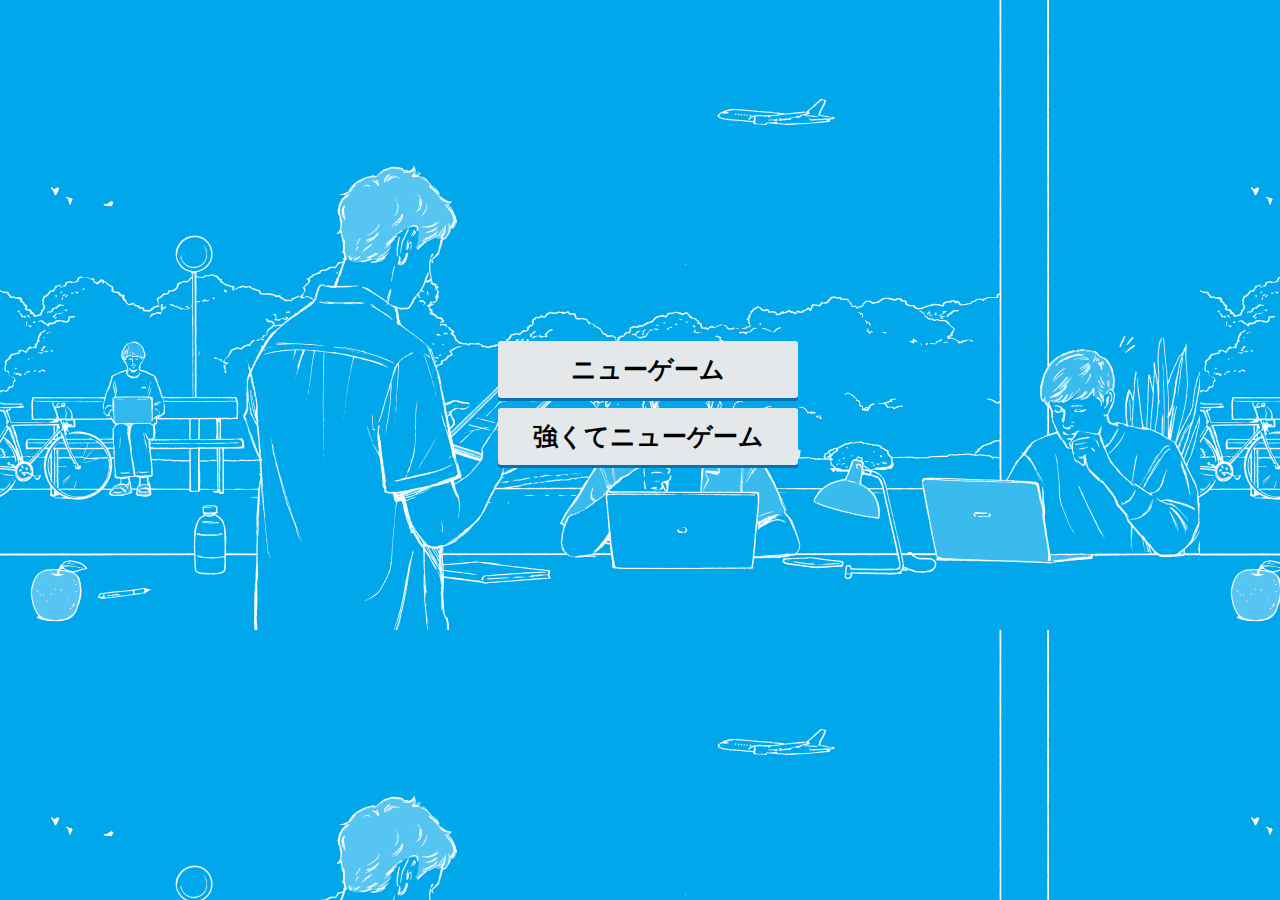
<file: index.html>
<!DOCTYPE html>
<html lang="ja">

<head>
    <meta charset="UTF-8">
    <meta http-equiv="X-UA-Compatible" content="IE=edge">
    <meta name="viewport" content="width=device-width, initial-scale=1.0">
    <title>すごろくエスト</title>
    <link rel="icon" href="images/favicon.ico">
    <link rel="stylesheet" type="text/css" href="style.css" />
    <script src="https://ajax.googleapis.com/ajax/libs/jquery/3.6.0/jquery.min.js"></script>
    <script src="main.js"></script>
</head>

<body class="fadeaout">
    <!-- <p><input type="button" id="btn" value="サイコロを振る" onclick="saikoro()"></p>
    <div id="saikoro"></div> -->
    <div>
        <h1>すごろクエスト</h1>
        <p>～GGAへの道～</p>
    </div>
    <div class="button">
        <div class="button"><a href="saikoroFirst/saikoro.html">ニューゲーム</a></div>
        <div class="button"><a href="15map/15map.html">強くてニューゲーム</a></div>
    </div>

</body>

</html>
</file>
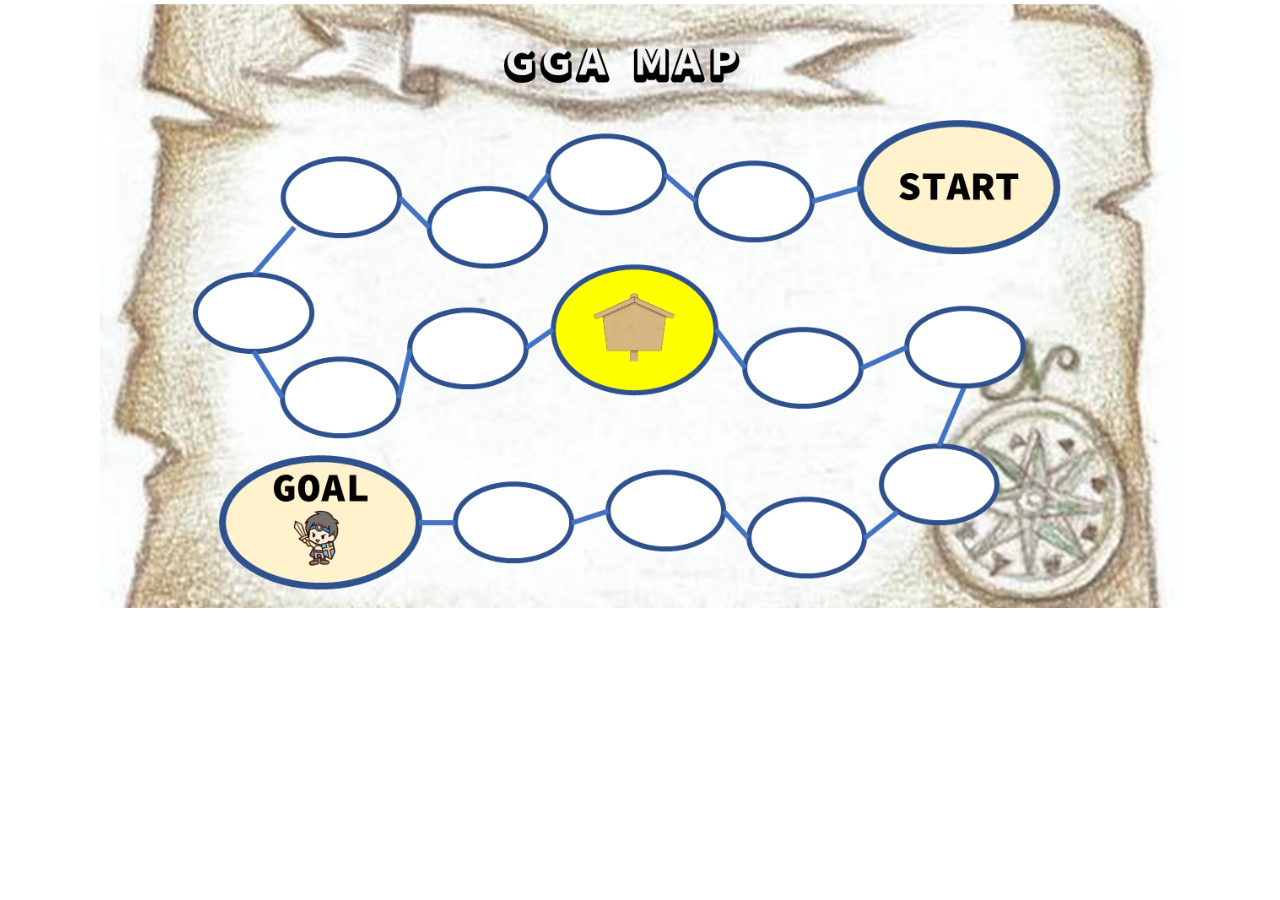
<file: 15map/15map.html>
<!DOCTYPE html>
<html lang="ja">

<head>
    <meta charset="UTF-8">
    <meta http-equiv="X-UA-Compatible" content="IE=edge">
    <meta name="viewport" content="width=device-width, initial-scale=1.0">
    <title>すごろくエスト</title>
    <link rel="icon" href="../images/favicon.ico">
    <link rel="stylesheet" href="15map.css">
    <!-- <script src="saikoro.js"></script> -->
    <script src="15map.js"></script>
    <script src="https://ajax.googleapis.com/ajax/libs/jquery/3.6.0/jquery.min.js"></script>
    <META http-equiv="Refresh" content="3;URL=../bossEasy/boss.html">

</head>

<body id="a">
    <!-- <div id="saikoro" class="saikoro_position">test</div>
    <p class="saiko">
        <input type="button" id="btn" value="サイコロを振る" onclick="saikoro()">
    </p> -->
    <div class="Item">ラスボス襲来</div>


</body>

</html>
</file>
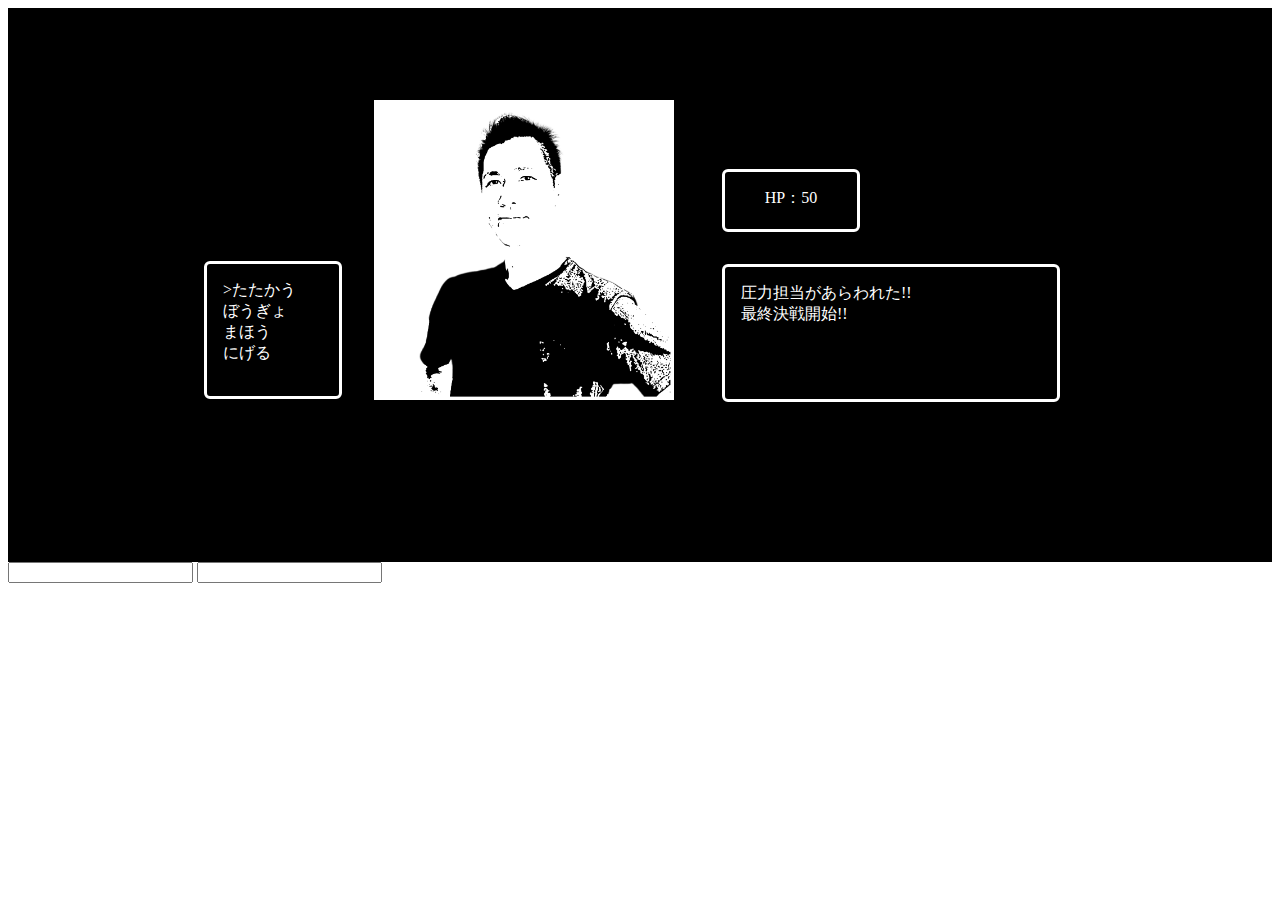
<file: boss/boss.html>
<!DOCTYPE html>
<html lang="ja">

<head>
    <meta charset="UTF-8">
    <meta http-equiv="X-UA-Compatible" content="IE=edge">
    <meta name="viewport" content="width=device-width, initial-scale=1.0">
    <title>すごろくエスト</title>
    <link rel="icon" href="../images/favicon.ico">
    <!-- <link rel="stylesheet" href="boss.css"> -->
    <!-- <script src="boss.js"></script> -->
    <script src="https://ajax.googleapis.com/ajax/libs/jquery/3.6.0/jquery.min.js"></script>

</head>


<body>
    <script>
        let menu_id = 0;

        //キー入力による分岐処理
        function game_keydown() {
            switch (event.keyCode) {
                case 37: //カーソルキーの左
                    document.getElementById("game_control").value = "←";
                    break;
                case 38: //カーソルキーの上
                    document.getElementById("game_control").value = "↑";
                    if (menu_id <= 1) {
                        activeMenu(4);
                    } else {
                        activeMenu(menu_id - 1);
                    }
                    break;
                case 39: //カーソルキーの右
                    document.getElementById("game_control").value = "→";
                    break;
                case 40: //カーソルキーの下
                    document.getElementById("game_control").value = "↓";
                    if (menu_id >= 4) {
                        activeMenu(1);
                    } else {
                        activeMenu(menu_id + 1);
                    }
                    break;
                case 13: //エンターキー
                    doCommand(menu_id);
                    break;
                default: //その他の場合はキーコードを表示
                    document.getElementById("game_control").value = "キーコード:" + event.keyCode;
                    break;
            }
        }

        function activeMenu(id) {
            if (menu_id == id) {
                //前回と同じメニューが選ばれた場合はコマンドを実行
                doCommand(id);
            } else {
                if (menu_id != 0) {
                    //現在のメニューのカーソルを消す
                    document.getElementById('menu' + menu_id).className = 'menu';
                }
                //今回選ばれたメニューにカーソルを表示
                document.getElementById('menu' + id).className = 'menu menu-active';
                menu_id = id;
            }
        }

        let dmg = 0;
        let hp = 50;
        //コマンドの実行
        function doCommand(command_id) {
            document.getElementById("game_control").value = "コマンド番号:" + command_id;
            const randomNumber = Math.floor(Math.random() * 3) + 5;
            console.log(randomNumber);


            if (command_id === 1) {
                if (randomNumber === 5) {
                    document.getElementById('message').innerHTML = '<span class="message">りゅうじのこうげき!<br>圧力担当もこうげきを仕掛けてきた!<br>相打ちによりダメージ無し!!<br> </span> '
                    dmg += 0;
                    console.log(dmg);
                }
            }


            if (command_id === 1) {
                if (randomNumber === 6) {
                    document.getElementById('message').innerHTML = '<span class="message">りゅうじのこうげき!<br>圧力担当は身を守っている!<br>圧力担当に10のダメージを与えた!!</span>';
                    dmg += 10;
                    console.log(dmg);
                }
            }

            if (command_id === 1) {
                if (randomNumber === 7) {
                    document.getElementById('message').innerHTML = '<span class="message">りゅうじのこうげき!<br>圧力担当がプレッシャーをかけてきた!<br>りゅうじは10のダメージを受けた!!</span>';
                    dmg += 0;
                    console.log(dmg);
                }
            }


            if (command_id === 2) {
                if (randomNumber === 5) {
                    document.getElementById('message').innerHTML = '<span class="message">りゅうじは身を守っている!<br>圧力担当はこうげきを仕掛けてきた!<br>りゅうじは10のダメージを受けた!!</span>';
                    dmg += 0;
                    console.log(dmg);
                }
            }



            if (command_id === 2) {
                if (randomNumber === 6) {
                    document.getElementById('message').innerHTML = '<span class="message">りゅうじは身を守っている!<br>圧力担当も身を守っている!<br>お互いにダメージ無し!!</span>';
                    dmg += 0;
                    console.log(dmg);
                }
            }

            if (command_id === 2) {
                if (randomNumber === 7) {
                    document.getElementById('message').innerHTML = '<span class="message">りゅうじは身を守っている!<br>圧力担当はまほうを唱えたが失敗!<br>圧力担当に10のダメージ!!</span>';
                    dmg += 10;
                    console.log(dmg);
                }
            }



            if (command_id === 3) {
                if (randomNumber === 5) {
                    document.getElementById('message').innerHTML = '<span class="message">りゅうじはまほうを唱えた!<br>圧力担当はこうげきを仕掛けてきた!<br>圧力担当に10のダメージを与えた!!</span>';
                    dmg += 10;
                    console.log(dmg);
                }
            }



            if (command_id === 3) {
                if (randomNumber === 6) {
                    document.getElementById('message').innerHTML = '<span class="message">りゅうじはまほうを唱えたが失敗!<br>圧力担当は身を守っている!<br>りゅうじは10のダメージを受けた!!</span>';
                    dmg += 0;
                    console.log(dmg);
                }
            }

            if (command_id === 3) {
                if (randomNumber === 7) {
                    document.getElementById('message').innerHTML = '<span class="message">りゅうじはまほうを唱えた!<br>圧力担当もまほうを唱えた!<br>お互いのまほうを打消しダメージ無し!!</span>';
                    dmg += 0;
                    console.log(dmg);
                }
            }
            if (command_id === 4) {

                document.getElementById('message').innerHTML = '<span class="message">やっぱり、にげちゃダメだ！</span>';
                dmg += 0
                console.log(dmg);
            }
            if (dmg == 0) {
                document.getElementById('hp').innerHTML = '<span class="hpBox_01">HP：50</span>';
            }
            if (dmg == 10) {
                document.getElementById('hp').innerHTML = '<span class="hpBox_01">HP：40</span>';
            }
            if (dmg == 20) {
                document.getElementById('hp').innerHTML = '<span class="hpBox_01">HP：30</span>';
            }

            if (dmg == 30) {
                document.getElementById('hp').innerHTML = '<span class="hpBox_01">HP：20</span>';
            }

            if (dmg == 40) {
                document.getElementById('hp').innerHTML = '<span class="hpBox_01">HP：10</span>';
            }

            if (dmg == 50) {
                document.getElementById('hp').innerHTML = '<span class="hpBox_01">HP：0</span>';
            }

            if (dmg >= 50) {
                document.getElementById('message').innerHTML = '<span class="message">止めの一撃!!<br>完全勝利!!<br>おめでとう!!</span>';
                document.getElementById("menu").removeAttribute("disabled");
            }
            if (dmg >= 50) {
                if (command_id === 1 || command_id === 2 || command_id === 3 || command_id === 4) {
                    $('p').toggle();
                    let style = '<META http-equiv="Refresh" content="6;URL=../ending/ending.html">';
                    $('head').after(style);
                }
            }
        }






    </script>
    <div class="game_window">

        <p class=Item style="display: none;" , z-index: 9999;>完全クリア！！<br>エンディング(GGAへ)</p>

        <div class="game_menu" id="menu">
            <div id="menu1" onclick="activeMenu(1);" class="menu">たたかう</div>
            <div id="menu2" onclick="activeMenu(2);" class="menu">ぼうぎょ</div>
            <div id="menu3" onclick="activeMenu(3);" class="menu">まほう</div>
            <div id="menu4" onclick="activeMenu(4);" class="menu">にげる</div>
        </div>

        <div class="game_enemy">
            <img src="taro.png" class="img" alt="">
        </div>
        <div class="hp_box">
            <div id="hp">
                <span class="hpBox_01">HP：50</span>
            </div>

            <div id="message">
                <span class="message">圧力担当があらわれた!!<br>最終決戦開始!!</span>
            </div>
        </div>

    </div>

    <input type="text" id="game_control" onkeydown="game_keydown();"></div>
    <input type="text" id="game_control" onkeydown="game_keydown();"></div>


    <style>
        /* ゲーム画面全体のデザイン */
        .game_window {
            width: 100%;
            height: 95%;
            background-color: black;
            color: white;
            display: flex;
            justify-content: center;
            align-items: center;
        }

        /* メニュー */
        .game_menu {
            width: 100px;
            border: 3px solid white;
            border-radius: 6px;
            margin: 1em;
            padding: 1em;
            float: left;
            height: 100px;
            margin: 90px 0 0 0;
            position: relative;

        }

        .game_enemy {
            width: 300px;
            text-align: center;
            margin: 1em;
            padding: 1em;
            float: left;
            height: 490px;
            position: relative;
        }

        .img {
            width: 300px;
            height: 300px;
            margin: 60px 0 0 0;
            position: relative;
            z-index: 0;

        }

        .hpBox {
            display: flex;
            flex-direction: column;
            position: relative;

        }

        .hpBox_01 {
            display: flex;
            flex-direction: column;
            position: relative;
        }

        #hp {
            width: 100px;
            border: 3px solid white;
            border-radius: 6px;
            margin: 1em;
            padding: 1em;
            /* float: left; */
            height: 25px;
            text-align: center;

        }



        #message {
            width: 300px;
            border: 3px solid white;
            border-radius: 6px;
            margin: 1em;
            padding: 1em;
            float: left;
            height: 100px;
        }

        /* メッセージのアニメーション */
        @-webkit-keyframes typing {
            from {
                width: 0
            }

            to {
                width: 100%
            }
        }

        span.message {
            display: inline-block;
            width: 100%;
            white-space: nowrap;
            overflow: hidden;
            -webkit-animation: typing 2s;
        }

        /* メニュー用 */
        .menu {
            cursor: pointer;
        }

        .menu:before {
            cursor: pointer;
            content: '';
        }

        /* メニュー選択状態 */
        .menu-active:before {
            content: '>';
        }


        .Item {
            margin: 100px 0 0 0;
            font-size: 75px;
            width: 100%;
            height: 210px;
            /* line-height: 160px; */
            text-align: center;
            background: #00A7Ea;
            color: #fff;
            opacity: 0;
            position: absolute;
            z-index: 9999;
            display: inline-block;

            /* アニメーション */
            animation: fadeIn 4s linear;
            animation-fill-mode: both;
        }

        /* ---------------------------- */
        /* --- Animation --- */
        /* ---------------------------- */
        @keyframes fadeIn {
            0% {
                opacity: 0;
            }

            100% {
                opacity: 1;
            }
        }
    </style>

    <script>
        activeMenu(1);
    </script>

</body>

</html>
</file>
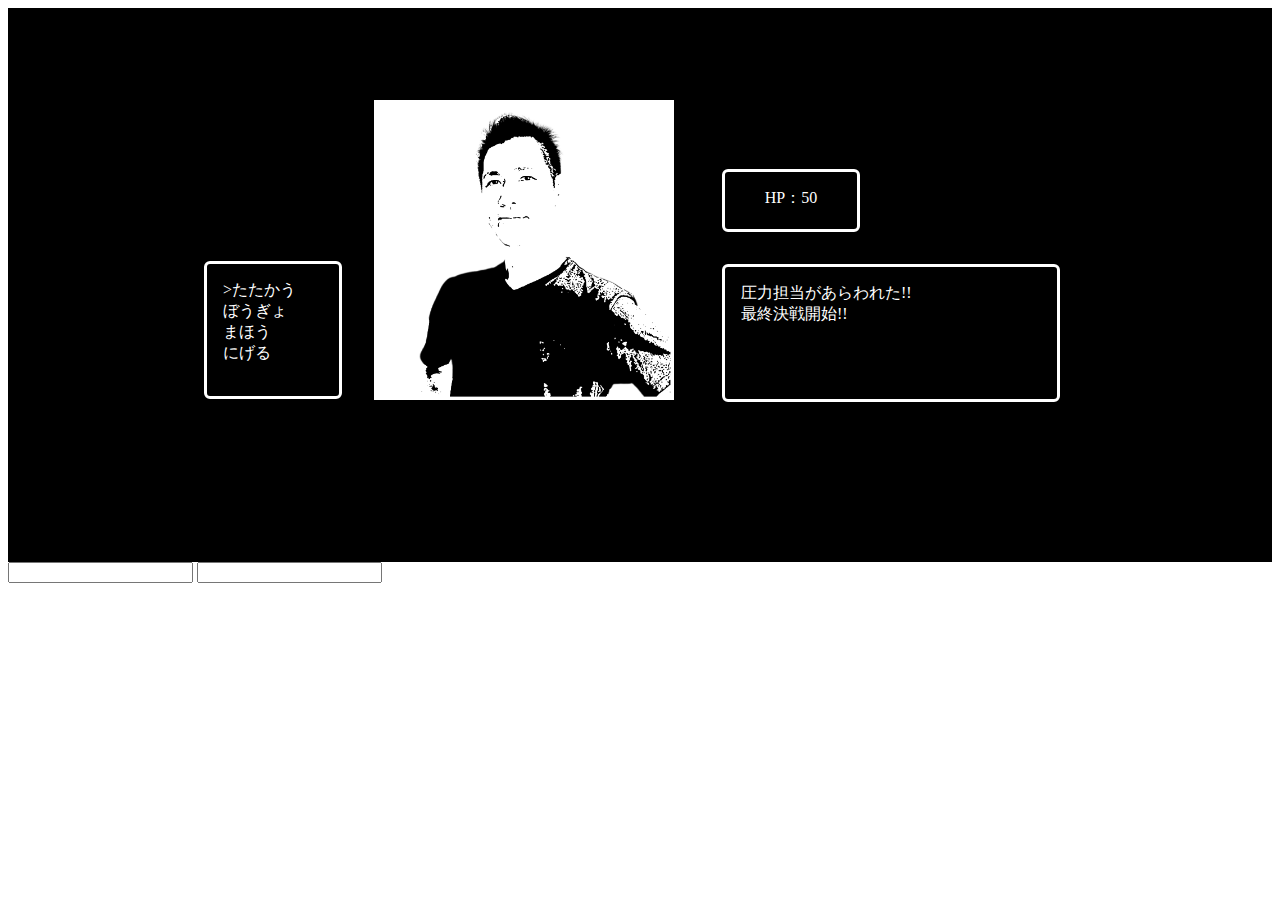
<file: bossEasy/boss.html>
<!DOCTYPE html>
<html lang="ja">

<head>
    <meta charset="UTF-8">
    <meta http-equiv="X-UA-Compatible" content="IE=edge">
    <meta name="viewport" content="width=device-width, initial-scale=1.0">
    <title>すごろくエスト</title>
    <link rel="icon" href="../images/favicon.ico">
    <!-- <link rel="stylesheet" href="boss.css"> -->
    <!-- <script src="boss.js"></script> -->
    <script src="https://ajax.googleapis.com/ajax/libs/jquery/3.6.0/jquery.min.js"></script>

</head>


<body>
    <script>
        let menu_id = 0;

        //キー入力による分岐処理
        function game_keydown() {
            switch (event.keyCode) {
                case 37: //カーソルキーの左
                    document.getElementById("game_control").value = "←";
                    break;
                case 38: //カーソルキーの上
                    document.getElementById("game_control").value = "↑";
                    if (menu_id <= 1) {
                        activeMenu(4);
                    } else {
                        activeMenu(menu_id - 1);
                    }
                    break;
                case 39: //カーソルキーの右
                    document.getElementById("game_control").value = "→";
                    break;
                case 40: //カーソルキーの下
                    document.getElementById("game_control").value = "↓";
                    if (menu_id >= 4) {
                        activeMenu(1);
                    } else {
                        activeMenu(menu_id + 1);
                    }
                    break;
                case 13: //エンターキー
                    doCommand(menu_id);
                    break;
                default: //その他の場合はキーコードを表示
                    document.getElementById("game_control").value = "キーコード:" + event.keyCode;
                    break;
            }
        }

        function activeMenu(id) {
            if (menu_id == id) {
                //前回と同じメニューが選ばれた場合はコマンドを実行
                doCommand(id);
            } else {
                if (menu_id != 0) {
                    //現在のメニューのカーソルを消す
                    document.getElementById('menu' + menu_id).className = 'menu';
                }
                //今回選ばれたメニューにカーソルを表示
                document.getElementById('menu' + id).className = 'menu menu-active';
                menu_id = id;
            }
        }

        let dmg = 0;
        let hp = 50;
        //コマンドの実行
        function doCommand(command_id) {
            document.getElementById("game_control").value = "コマンド番号:" + command_id;
            const randomNumber = Math.floor(Math.random() * 3) + 5;
            console.log(randomNumber);


            if (command_id === 1) {
                if (randomNumber === 5) {
                    document.getElementById('message').innerHTML = '<span class="message">りゅうじのこうげき!<br>圧力担当もこうげきを仕掛けてきた!<br>りゅうじの会心の一撃!!<br> </span> '
                    dmg += 50;
                    console.log(dmg);
                }
            }


            if (command_id === 1) {
                if (randomNumber === 6) {
                    document.getElementById('message').innerHTML = '<span class="message">りゅうじのこうげき!<br>圧力担当は身を守っている!<br>りゅうじの会心の一撃!!</span>';
                    dmg += 50;
                    console.log(dmg);
                }
            }

            if (command_id === 1) {
                if (randomNumber === 7) {
                    document.getElementById('message').innerHTML = '<span class="message">りゅうじのこうげき!<br>圧力担当がプレッシャーをかけてきた!<br>りゅうじの会心の一撃!!</span>';
                    dmg += 50;
                    console.log(dmg);
                }
            }


            if (command_id === 2) {
                if (randomNumber === 5) {
                    document.getElementById('message').innerHTML = '<span class="message">りゅうじは身を守っている!<br>圧力担当はこうげきを仕掛けてきた!<br>りゅうじは敵の攻撃を押し返した!!</span>';
                    dmg += 50;
                    console.log(dmg);
                }
            }



            if (command_id === 2) {
                if (randomNumber === 6) {
                    document.getElementById('message').innerHTML = '<span class="message">りゅうじは身を守っている!<br>圧力担当はこうげきを仕掛けてきた!<br>りゅうじは敵の攻撃を押し返した!!</span>';
                    dmg += 0;
                    console.log(dmg);
                }
            }

            if (command_id === 2) {
                if (randomNumber === 7) {
                    document.getElementById('message').innerHTML = '<span class="message">りゅうじは身を守っている!<br>圧力担当はまほうを唱えたが失敗!<br>圧力担当に致命的なダメージ!!</span>';
                    dmg += 50;
                    console.log(dmg);
                }
            }



            if (command_id === 3) {
                if (randomNumber === 5) {
                    document.getElementById('message').innerHTML = '<span class="message">りゅうじはまほうを唱えた!<br>圧力担当はこうげきを仕掛けてきた!<br>りゅうじの会心の一撃!!</span>';
                    dmg += 50;
                    console.log(dmg);
                }
            }



            if (command_id === 3) {
                if (randomNumber === 6) {
                    document.getElementById('message').innerHTML = '<span class="message">りゅうじはまほうを唱えた!<br>圧力担当は身を守っている!<br>りゅうじの会心の一撃!!</span>';
                    dmg += 50;
                    console.log(dmg);
                }
            }

            if (command_id === 3) {
                if (randomNumber === 7) {
                    document.getElementById('message').innerHTML = '<span class="message">りゅうじはまほうを唱えた!<br>圧力担当もまほうを唱えた!<br>りゅうじの会心の一撃!!</span>';
                    dmg += 50;
                    console.log(dmg);
                }
            }
            if (command_id === 4) {

                document.getElementById('message').innerHTML = '<span class="message">いや、逃げるまでもない！</span>';
                dmg += 0
                console.log(dmg);
            }
            if (dmg == 0) {
                document.getElementById('hp').innerHTML = '<span class="hpBox_01">HP：50</span>';
            }
            if (dmg == 10) {
                document.getElementById('hp').innerHTML = '<span class="hpBox_01">HP：40</span>';
            }
            if (dmg == 20) {
                document.getElementById('hp').innerHTML = '<span class="hpBox_01">HP：30</span>';
            }

            if (dmg == 30) {
                document.getElementById('hp').innerHTML = '<span class="hpBox_01">HP：20</span>';
            }

            if (dmg == 40) {
                document.getElementById('hp').innerHTML = '<span class="hpBox_01">HP：10</span>';
            }

            if (dmg == 50) {
                document.getElementById('hp').innerHTML = '<span class="hpBox_01">HP：0</span>';
            }

            if (dmg >= 50) {
                document.getElementById('message').innerHTML = '<span class="message">止めの一撃!!<br>完全勝利!!<br>おめでとう!!</span>';
                document.getElementById("menu").removeAttribute("disabled");
            }
            if (dmg >= 50) {
                if (command_id === 1 || command_id === 2 || command_id === 3 || command_id === 4) {
                    $('p').toggle();
                    let style = '<META http-equiv="Refresh" content="6;URL=../ending/ending.html">';
                    $('head').after(style);
                }
            }
        }






    </script>
    <div class="game_window">

        <p class=Item style="display: none;" , z-index: 9999;>完全クリア！！<br>エンディング(GGAへ)</p>

        <div class="game_menu" id="menu">
            <div id="menu1" onclick="activeMenu(1);" class="menu">たたかう</div>
            <div id="menu2" onclick="activeMenu(2);" class="menu">ぼうぎょ</div>
            <div id="menu3" onclick="activeMenu(3);" class="menu">まほう</div>
            <div id="menu4" onclick="activeMenu(4);" class="menu">にげる</div>
        </div>

        <div class="game_enemy">
            <img src="taro.png" class="img" alt="">
        </div>
        <div class="hp_box">
            <div id="hp">
                <span class="hpBox_01">HP：50</span>
            </div>

            <div id="message">
                <span class="message">圧力担当があらわれた!!<br>最終決戦開始!!</span>
            </div>
        </div>

    </div>

    <input type="text" id="game_control" onkeydown="game_keydown();"></div>
    <input type="text" id="game_control" onkeydown="game_keydown();"></div>


    <style>
        /* ゲーム画面全体のデザイン */
        .game_window {
            width: 100%;
            height: 95%;
            background-color: black;
            color: white;
            display: flex;
            justify-content: center;
            align-items: center;
        }

        /* メニュー */
        .game_menu {
            width: 100px;
            border: 3px solid white;
            border-radius: 6px;
            margin: 1em;
            padding: 1em;
            float: left;
            height: 100px;
            margin: 90px 0 0 0;
            position: relative;

        }

        .game_enemy {
            width: 300px;
            text-align: center;
            margin: 1em;
            padding: 1em;
            float: left;
            height: 490px;
            position: relative;
        }

        .img {
            width: 300px;
            height: 300px;
            margin: 60px 0 0 0;
            position: relative;
            z-index: 0;

        }

        .hpBox {
            display: flex;
            flex-direction: column;
            position: relative;

        }

        .hpBox_01 {
            display: flex;
            flex-direction: column;
            position: relative;
        }

        #hp {
            width: 100px;
            border: 3px solid white;
            border-radius: 6px;
            margin: 1em;
            padding: 1em;
            /* float: left; */
            height: 25px;
            text-align: center;

        }



        #message {
            width: 300px;
            border: 3px solid white;
            border-radius: 6px;
            margin: 1em;
            padding: 1em;
            float: left;
            height: 100px;
        }

        /* メッセージのアニメーション */
        @-webkit-keyframes typing {
            from {
                width: 0
            }

            to {
                width: 100%
            }
        }

        span.message {
            display: inline-block;
            width: 100%;
            white-space: nowrap;
            overflow: hidden;
            -webkit-animation: typing 2s;
        }

        /* メニュー用 */
        .menu {
            cursor: pointer;
        }

        .menu:before {
            cursor: pointer;
            content: '';
        }

        /* メニュー選択状態 */
        .menu-active:before {
            content: '>';
        }


        .Item {
            margin: 100px 0 0 0;
            font-size: 75px;
            width: 100%;
            height: 210px;
            /* line-height: 160px; */
            text-align: center;
            background: #00A7Ea;
            color: #fff;
            opacity: 0;
            position: absolute;
            z-index: 9999;
            display: inline-block;

            /* アニメーション */
            animation: fadeIn 4s linear;
            animation-fill-mode: both;
        }

        /* ---------------------------- */
        /* --- Animation --- */
        /* ---------------------------- */
        @keyframes fadeIn {
            0% {
                opacity: 0;
            }

            100% {
                opacity: 1;
            }
        }
    </style>

    <script>
        activeMenu(1);
    </script>

</body>

</html>
</file>
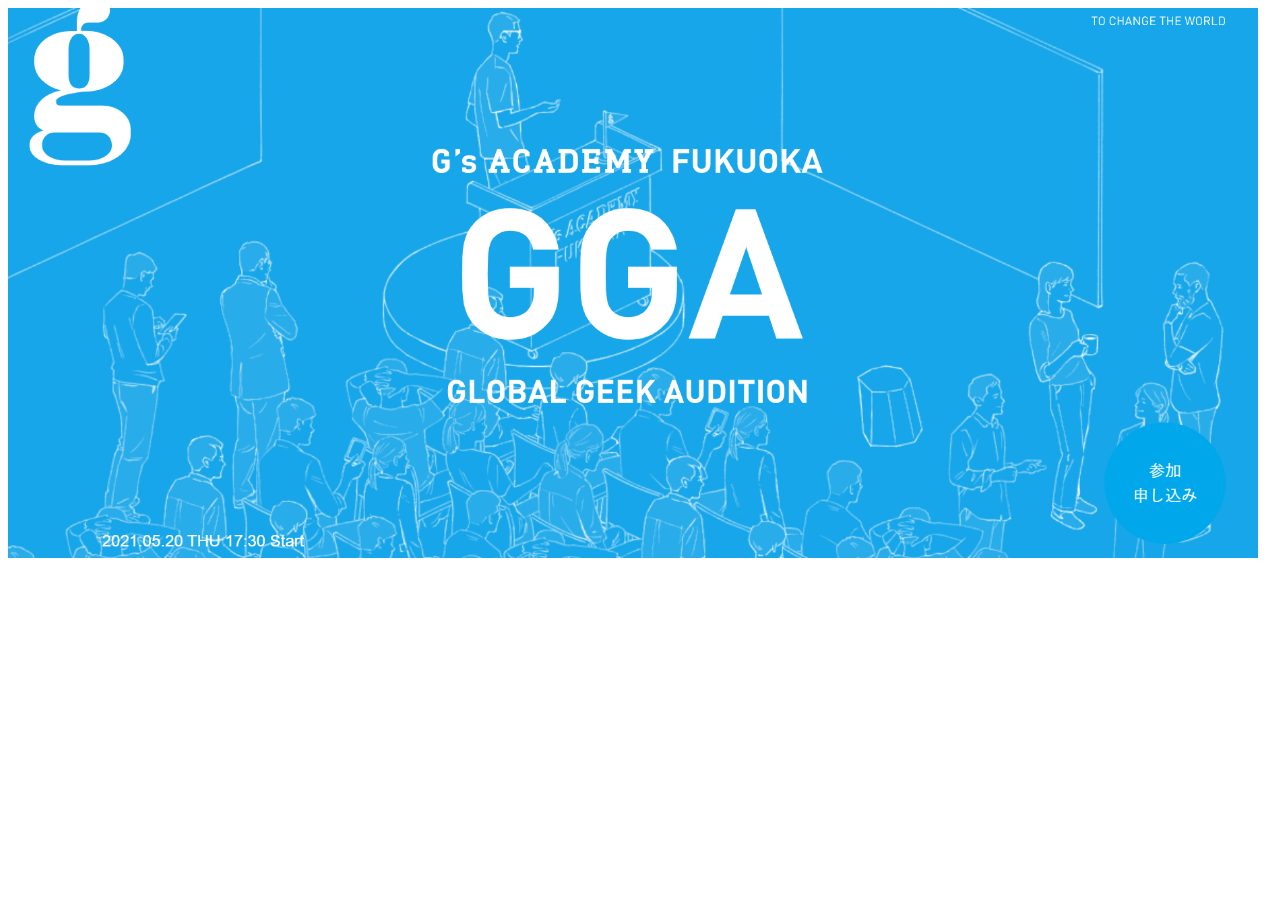
<file: ending/ending.html>
<!DOCTYPE html>
<html lang="ja">

<head>
    <meta charset="UTF-8">
    <meta http-equiv="X-UA-Compatible" content="IE=edge">
    <meta name="viewport" content="width=device-width, initial-scale=1.0">
    <title>すごろくエスト</title>
    <link rel="icon" href="../images/favicon.ico">
    <link rel="stylesheet" href="ending.css">
    <!-- <script src="ending.js"></script> -->
    <script src="https://ajax.googleapis.com/ajax/libs/jquery/3.6.0/jquery.min.js"></script>
    <meta http-equiv="refresh" content="23;URL=../index.html">

</head>

<body>
    <div class=" inner">
        <main>
            <div class="img-wrap">
                <img src="GGA1.png">
                <img src="GGA2.jpg">
                <img src="GGA3.jpg">
                <img src="GGA4.jpg">
                <img src="GGA5.png">
                <a href=""></a>

            </div>
        </main>
    </div>

    <script>
        $('.img-wrap :nth-child(n+2)').hide();
        setInterval(function () {
            $(".img-wrap img:first-child").fadeOut(2000);
            $(".img-wrap img:nth-child(2)").fadeIn(2000);
            $(".img-wrap img:first-child").appendTo(".img-wrap");
        }, 4000);
    </script>
</body>

</html>
</file>
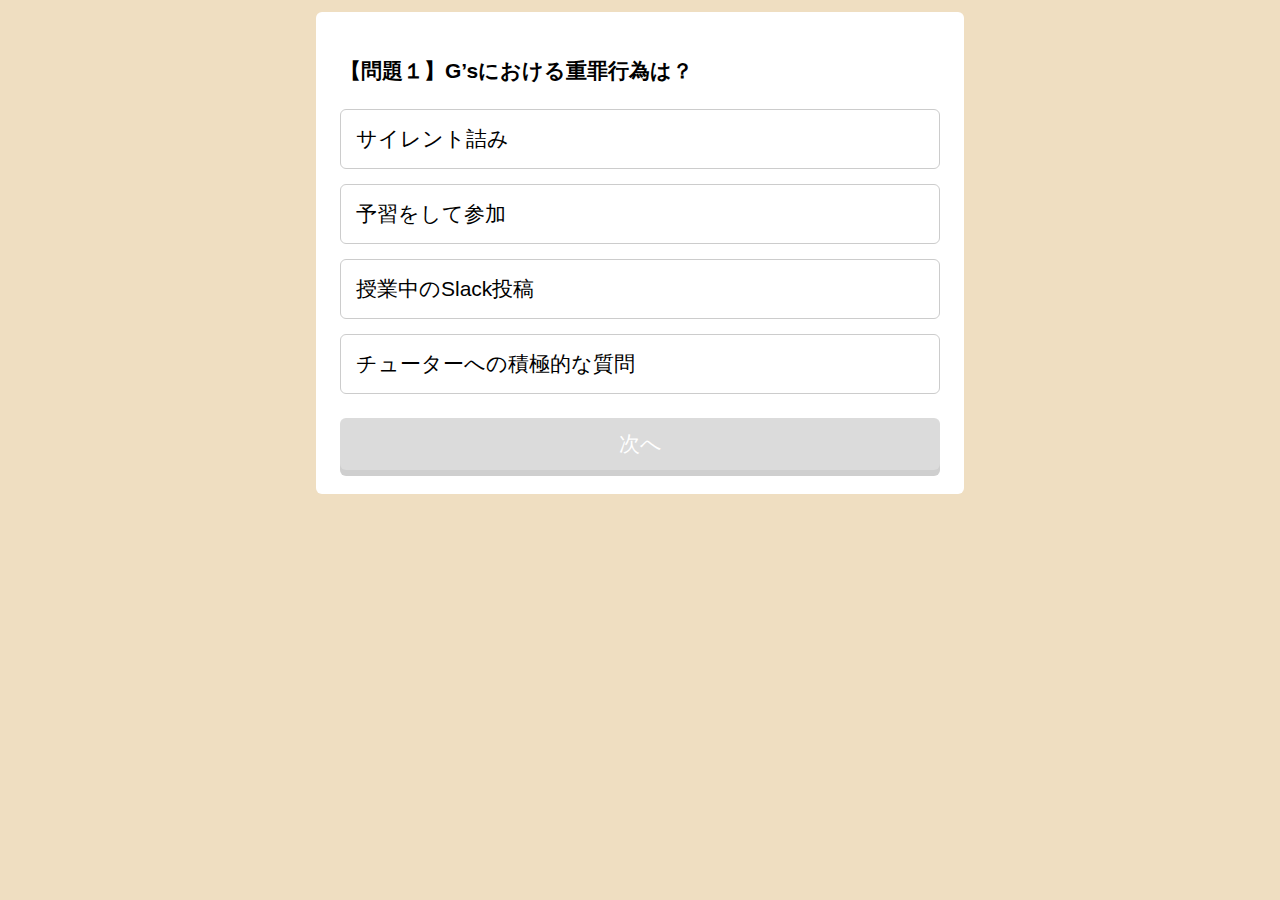
<file: quizEvent/quizEvent.html>
<!DOCTYPE html>
<html lang="ja">

<head>
    <meta charset="utf-8">
    <title>すごろくエスト</title>
    <link rel="icon" href="../images/favicon.ico">
    <link rel="stylesheet" href="quizEvent.css">
</head>

<body>
    <section class="container image">
        <p id="question"></p>
        <ul id="choices"></ul>
        <div id="btn" class="disabled">次へ</div>

        <section id="result" class="hidden">
            <p></p>
            <a href="../saikoroLater/saikoro.html">マップへ戻る</a>
        </section>
    </section>

    <script src="quizEvent.js"></script>
</body>

</html>
</file>
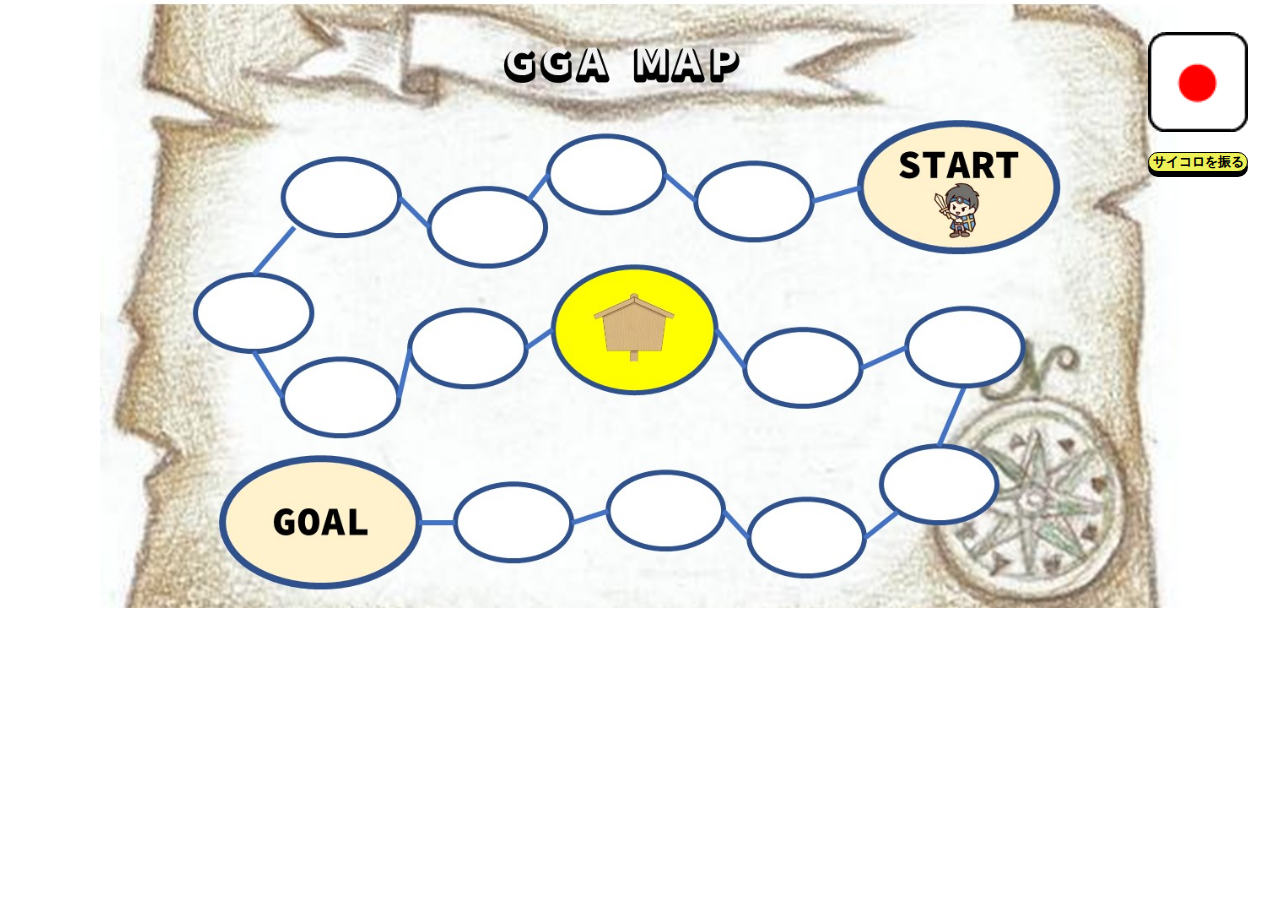
<file: saikoroFirst/saikoro.html>
<!DOCTYPE html>
<html lang="ja">

<head>
    <meta charset="UTF-8">
    <meta http-equiv="X-UA-Compatible" content="IE=edge">
    <meta name="viewport" content="width=device-width, initial-scale=1.0">
    <title>すごろくエスト</title>
    <link rel="icon" href="../images/favicon.ico">
    <link rel="stylesheet" href="saikoro.css">
    <script src="saikoro.js"></script>
    <script src="https://ajax.googleapis.com/ajax/libs/jquery/3.6.0/jquery.min.js"></script>

</head>

<body id="a">
    <div id="saikoro" class="saikoro_position">test</div>
    <p class="saiko">
        <input type="button" id="btn" class="button_css" value="サイコロを振る" onclick="saikoro()">
        <!-- <a href="" class="btn btn--orange btn--cubic btn--shadow">PUSH！</a> -->
    </p>
    <p class="Item" style="display: none;">強制イベント発生</p>

    </div>

</body>

</html>
</file>
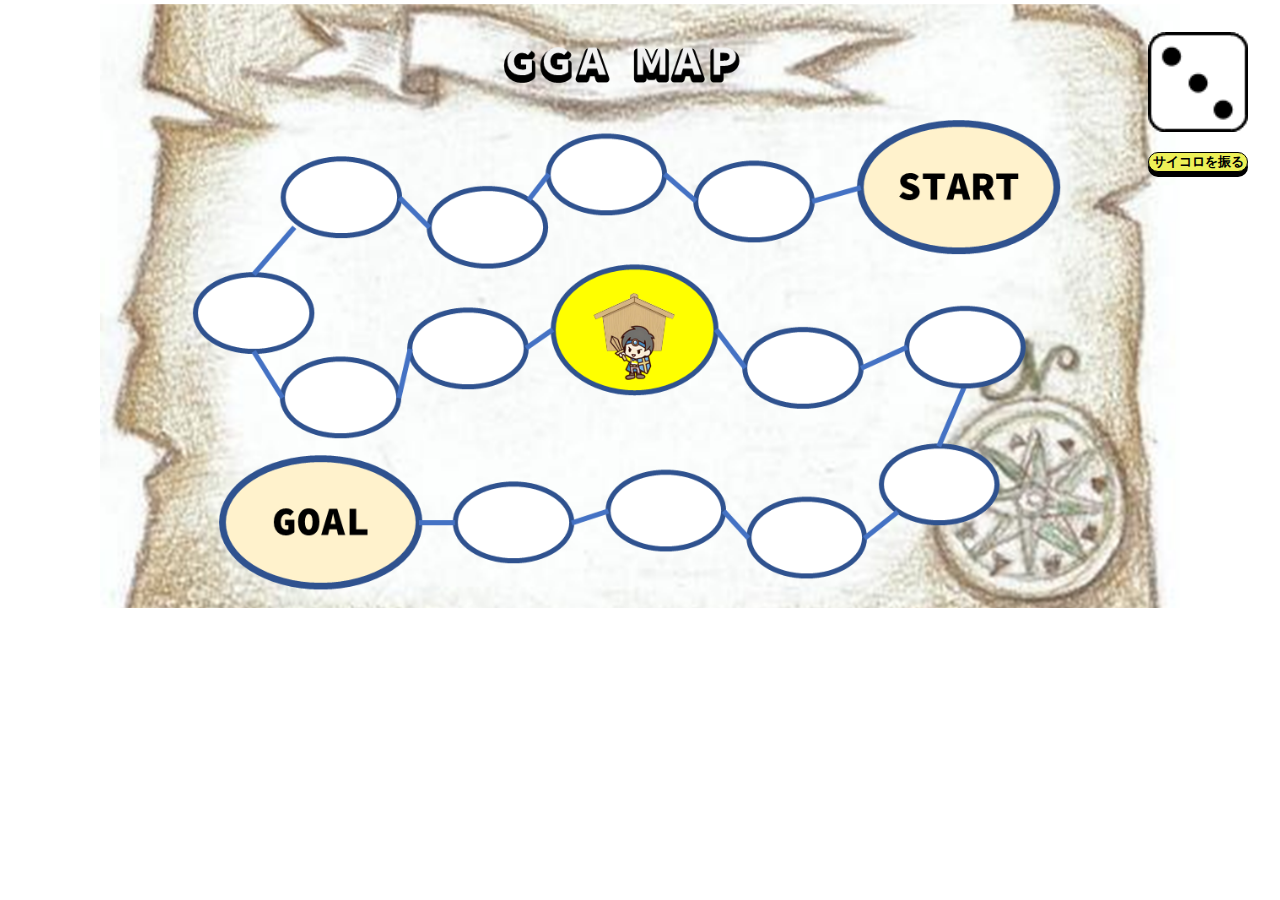
<file: saikoroLater/saikoro.html>
<!DOCTYPE html>
<html lang="ja">

<head>
    <meta charset="UTF-8">
    <meta http-equiv="X-UA-Compatible" content="IE=edge">
    <meta name="viewport" content="width=device-width, initial-scale=1.0">
    <title>すごろくエスト</title>
    <link rel="icon" href="../images/favicon.ico">
    <link rel="stylesheet" href="saikoro.css">
    <script src="saikoro.js"></script>
    <script src="https://ajax.googleapis.com/ajax/libs/jquery/3.6.0/jquery.min.js"></script>

</head>

<body id="a">
    <div id="saikoro" class="saikoro_position">test</div>
    <p class="saiko">
        <input type="button" id="btn" class="button_css" value="サイコロを振る" onclick="saikoro()">
    </p>

    <p class="Item" style="display: none;">ラスボス襲来</p>

    </div>

</body>

</html>
</file>
<file: style.css>
body{
  background-image: url(images/TOP.png);
  width: 100%;
  font-family: 'Helvetica', -apple-system, BlinkMacSystemFont, YuGothic, "Yu Gothic Medium", "Yu Gothic", 'ヒラギノ角ゴ ProN W3', Hiragino Kaku Gothic ProN, Arial, 'メイリオ', Meiryo, sans-serif;
}

h1{
  color: white;
  font-size: 75px;
  margin: 75px 0 15px 0;
  text-align: center;
  text-shadow: 0px 0px 1px #000,4px 4px 2px rgba(0,0,0,0.5);
  /* padding:15px 0 0 0; */
  /* font-style: italic; */
  letter-spacing: 15px;
  opacity: 0;
  
  /* アニメーション */
  animation: fadeIn 3s linear;
  animation-fill-mode: both;
}
@keyframes fadeIn{
	0%{
		opacity: 0;
	}
	100%{
		opacity: 1;
	}
}

.quest{
  color: white;
}

p{
  font-size: 50px;
  color:white;
  text-align: center;
  line-height: 0px;
  margin: 0 0 150px 0;
  text-shadow: 0px 0px 1px #000,4px 4px 2px rgba(0,0,0,0.5);
  opacity: 0;
  
  /* アニメーション */
  animation: fadeIn 3s linear;
  animation-fill-mode: both;
}
/* ---------------------------- */
/* --- Animation --- */
/* ---------------------------- */
@keyframes fadeIn{
	0%{
		opacity: 0;
	}
	100%{
		opacity: 1;
	}
}




.button a {
  font-family: 'Helvetica', -apple-system, BlinkMacSystemFont, YuGothic, "Yu Gothic Medium", "Yu Gothic", 'ヒラギノ角ゴ ProN W3', Hiragino Kaku Gothic ProN, Arial, 'メイリオ', Meiryo, sans-serif;
  font-size: 25px;
  font-weight: bold;
  color: black;
  text-decoration: none;
  text-align: center;
  padding: 12px 0;
  margin: 10px auto;
  width: 300px;
  background: #e5e8eb;
  display: block;
  transition: .2s;
  box-shadow: 0 3px 0 #0a71b0;
  border-radius: 3px;
}

.button a:hover {
  box-shadow: none;
  transform: translate3d(0, 3px, 0);
}











body::after {
  content: '';
  position: fixed;
  top: 0;
  left: 0;
  width: 100%;
  height: 100%;
  background-color:#fff;  /* 背景カラー */
  z-index: 9999;  /* 一番手前に */
  pointer-events: none;  /* 他の要素にアクセス可能にするためにポインターイベントは無効に */
  opacity: 0;  /* 初期値 : 透過状態 */
  /* -webkit-transition: opacity 0.8s ease;  アニメーション時間は 0.8秒 */
  transition: opacity 0.8s ease;
}

body.fadeout::after {
  opacity: 1;
}

body.fadeout article{
  /* -webkit-transform:scale(1.2); */
  transform:scale(1.2);
}
</file>
<file: 15map/15map.css>
*{
    margin: 0;
    padding: 0;
}

body{
    background: white;
    background-image: url(../saikoroLater/map/map15.png);
    background-size: 1080px;
    /* background-size: cover; */
    background-repeat: no-repeat;
    background-position: 50% 0;
}


/* .saiko{
    text-align: right;
    margin: 1px 1em 1em 1em;
    
}

.saikoro_position{
    margin: 2em 2em 1em 2em;
    text-align: right;
} */


.Item{
  margin: 200px 0 0 0 ;
  font-size: 75px;
  width: 100%;
  height: 160px;
  line-height: 160px;
  text-align: center;
  /* background: #00A7Ea; */
  background:black;
  color: #fff;
  opacity: 0;
  
  /* アニメーション */
  animation: fadeIn 4s linear;
  animation-fill-mode: both;
}
/* ---------------------------- */
/* --- Animation --- */
/* ---------------------------- */
@keyframes fadeIn{
	0%{
		opacity: 0;
	}
	100%{
		opacity: 1;
	}
}
</file>
<file: ending/ending.css>
.img-wrap {
    height: 300px;
    width: 1250px;
    position: relative;
    object-fit: cover;
}

.img-wrap img {
    width:100%;
    position: absolute;    
    object-fit: cover;
    height: 550px;
    width: 1250px;
    

}
</file>
<file: quizEvent/quizEvent.css>
body {
  background: #efdec1;
  font-size: 14px;
  font-family: Verdana, sans-serif;
  zoom:150%;
}

.container {
  width: 400px;
  margin: 8px auto;
  background: #fff;
  border-radius: 4px;
  padding: 16px;
  position: relative;
}

#question {
  margin-bottom: 16px;
  font-weight: bold;
}

#choices {
  list-style: none;
  padding: 0;
  margin-bottom: 16px;
}

#choices > li {
  border: 1px solid #ccc;
  border-radius: 4px;
  padding: 10px;
  margin-bottom: 10px;
  cursor: pointer;
}

#choices > li:hover {
  background: #f8f8f8;
}

#choices > li.correct {
  background: #d4edda;
  border-color: #c3e6cb;
  color: #155724;
  font-weight: bold;
}

#choices > li.correct::after {
  content: ' ... 正解!';
}

#choices > li.wrong {
  background: #f8d8da;
  border-color: #f5c6cb;
  color: #721c24;
  font-weight: bold;
}

#choices > li.wrong::after {
  content: ' ... ばかもん!';
}

#btn, #result > a {
  background: #3498db;
  padding: 8px;
  border-radius: 4px;
  cursor: pointer;
  text-align: center;
  color: #fff;
  box-shadow: 0 4px 0 #2880b9;
}

#btn.disabled {
  background: #ccc;
  box-shadow: 0 4px 0 #bbb;
  opacity: 0.7;
}

#result {
  position: absolute;
  width: 300px;
  background: #fff;
  padding: 30px;
  box-shadow: 0 4px 8px rgba(0, 0, 0, 0.2);
  top: 50px;
  left: 0;
  right: 0;
  margin: 0 auto;
  border-radius: 4px;
  text-align: center;
  transition: 0.4s;
}

#result.hidden {
  transform: translateY(-500px);
}

#result > p {
  font-size: 24px;
}

#result > a {
  display: block;
  text-decoration: none;
}
</file>
<file: saikoroFirst/saikoro.css>
*{
    margin: 0;
    padding: 0;
}

body{
    background: white;
    background-image: url(map/map_start.jpg);
    background-size: 1080px;
    /* background-size: cover; */
    background-repeat: no-repeat;
    background-position: 50% 0;
    position: relative;
}




.saiko{
    text-align: right;
    margin: 1px 2em 1em 1em;
    position: relative;
    
}

.saikoro_position{
    margin: 2em 2em 1em 2em;
    text-align: right;
    position: relative;
}


.button_css {
  border: 0;
  box-shadow: none;
  cursor: pointer;
  border-radius: 100vh;
  border:solid 1px;
}

.button_css {
  width: 100px;
  height: 20px;
  color: black;
  font-weight: bold;
  /* font-size: 1.5em; */
  background: rgb(237, 240, 87);
  box-shadow: 0px 5px 0 #000;
  transition: .3s;

}

.button_css:hover {
  color: black;
  box-shadow: none;
  border:solid 1px;
  background: rgb(237, 240, 87);
  transform: translate3d(0, 5px, 0);
}







.Item{
  margin: 100px 0 0 0 ;
  font-size: 75px;
  width: 100%;
  height: 160px;
  line-height: 160px;
  text-align: center;
  /* background: #00A7Ea; */
  background:black;
  color: #fff;
  opacity: 0;
  z-index: 9999;
  position: absolute;
  
  /* アニメーション */
  animation: fadeIn 3s linear;
  animation-fill-mode: both;
}
/* ---------------------------- */
/* --- Animation --- */
/* ---------------------------- */
@keyframes fadeIn{
	0%{
		opacity: 0;
	}
	100%{
		opacity: 1;
	}
}
</file>
<file: saikoroLater/saikoro.css>
*{
    margin: 0;
    padding: 0;
}

body{
    background: white;
    background-image: url(map/map08.png);
    background-size: 1080px;
    /* background-size: cover; */
    background-repeat: no-repeat;
    background-position: 50% 0;
    position: relative;
}


.saiko{
    text-align: right;
    margin: 1px 2em 1em 1em;
    
}

.saikoro_position{
    margin: 2em 2em 1em 2em;
    text-align: right;
}


.button_css {
  border: 0;
  box-shadow: none;
  cursor: pointer;
  border-radius: 100vh;
  border:solid 1px;
}

.button_css {
  width: 100px;
  height: 20px;
  color: black;
  font-weight: bold;
  /* font-size: 1.5em; */
  background: rgb(237, 240, 87);
  box-shadow: 0px 5px 0 #000;
  transition: .3s;

}

.button_css:hover {
  color: black;
  box-shadow: none;
  border:solid 1px;
  background: rgb(237, 240, 87);
  transform: translate3d(0, 5px, 0);
}







.Item{
  margin: 90px 0 0 0 ;
  font-size: 75px;
  width: 100%;
  height: 160px;
  line-height: 160px;
  text-align: center;
  /* background: #00A7Ea; */
  background:black;
  color: #fff;
  opacity: 0;
  z-index: 9999;
  position: absolute;
  
  /* アニメーション */
  animation: fadeIn 3s linear;
  animation-fill-mode: both;
}
/* ---------------------------- */
/* --- Animation --- */
/* ---------------------------- */
@keyframes fadeIn{
	0%{
		opacity: 0;
	}
	100%{
		opacity: 1;
	}
}
</file>
